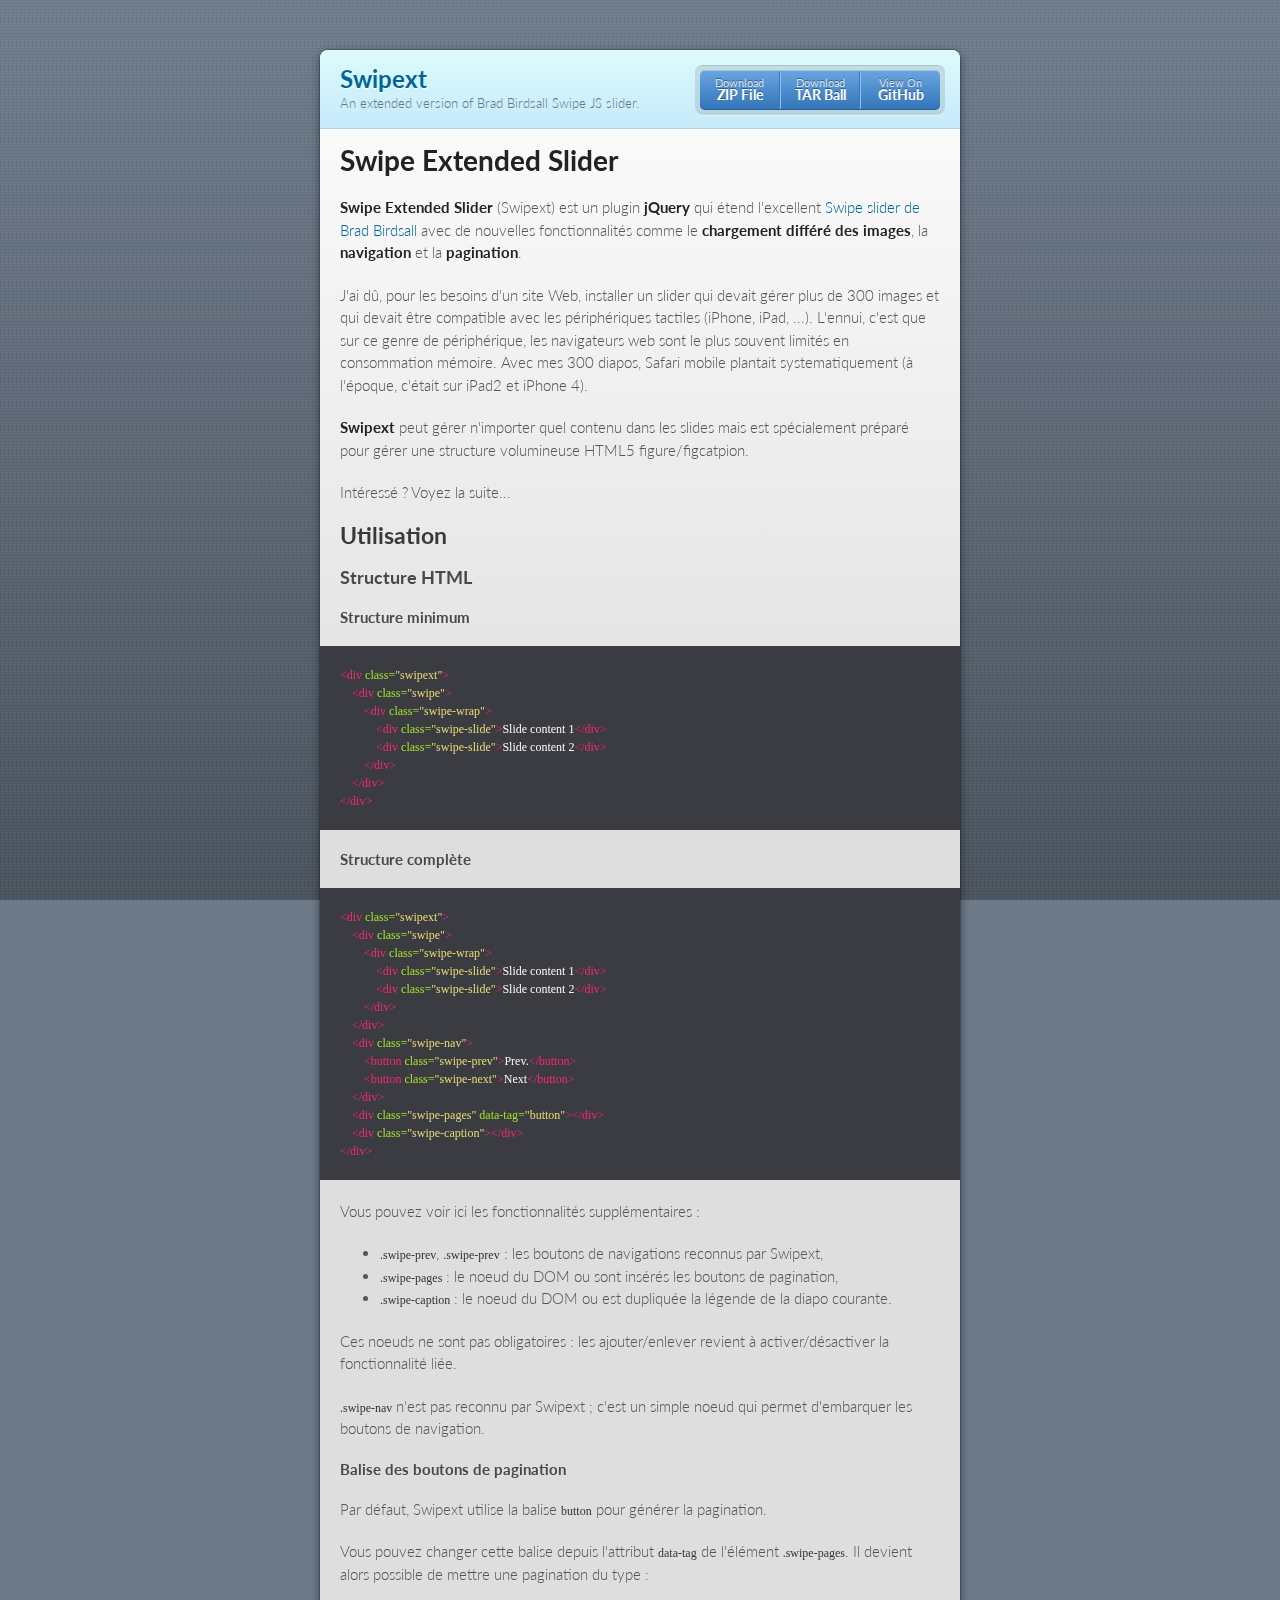
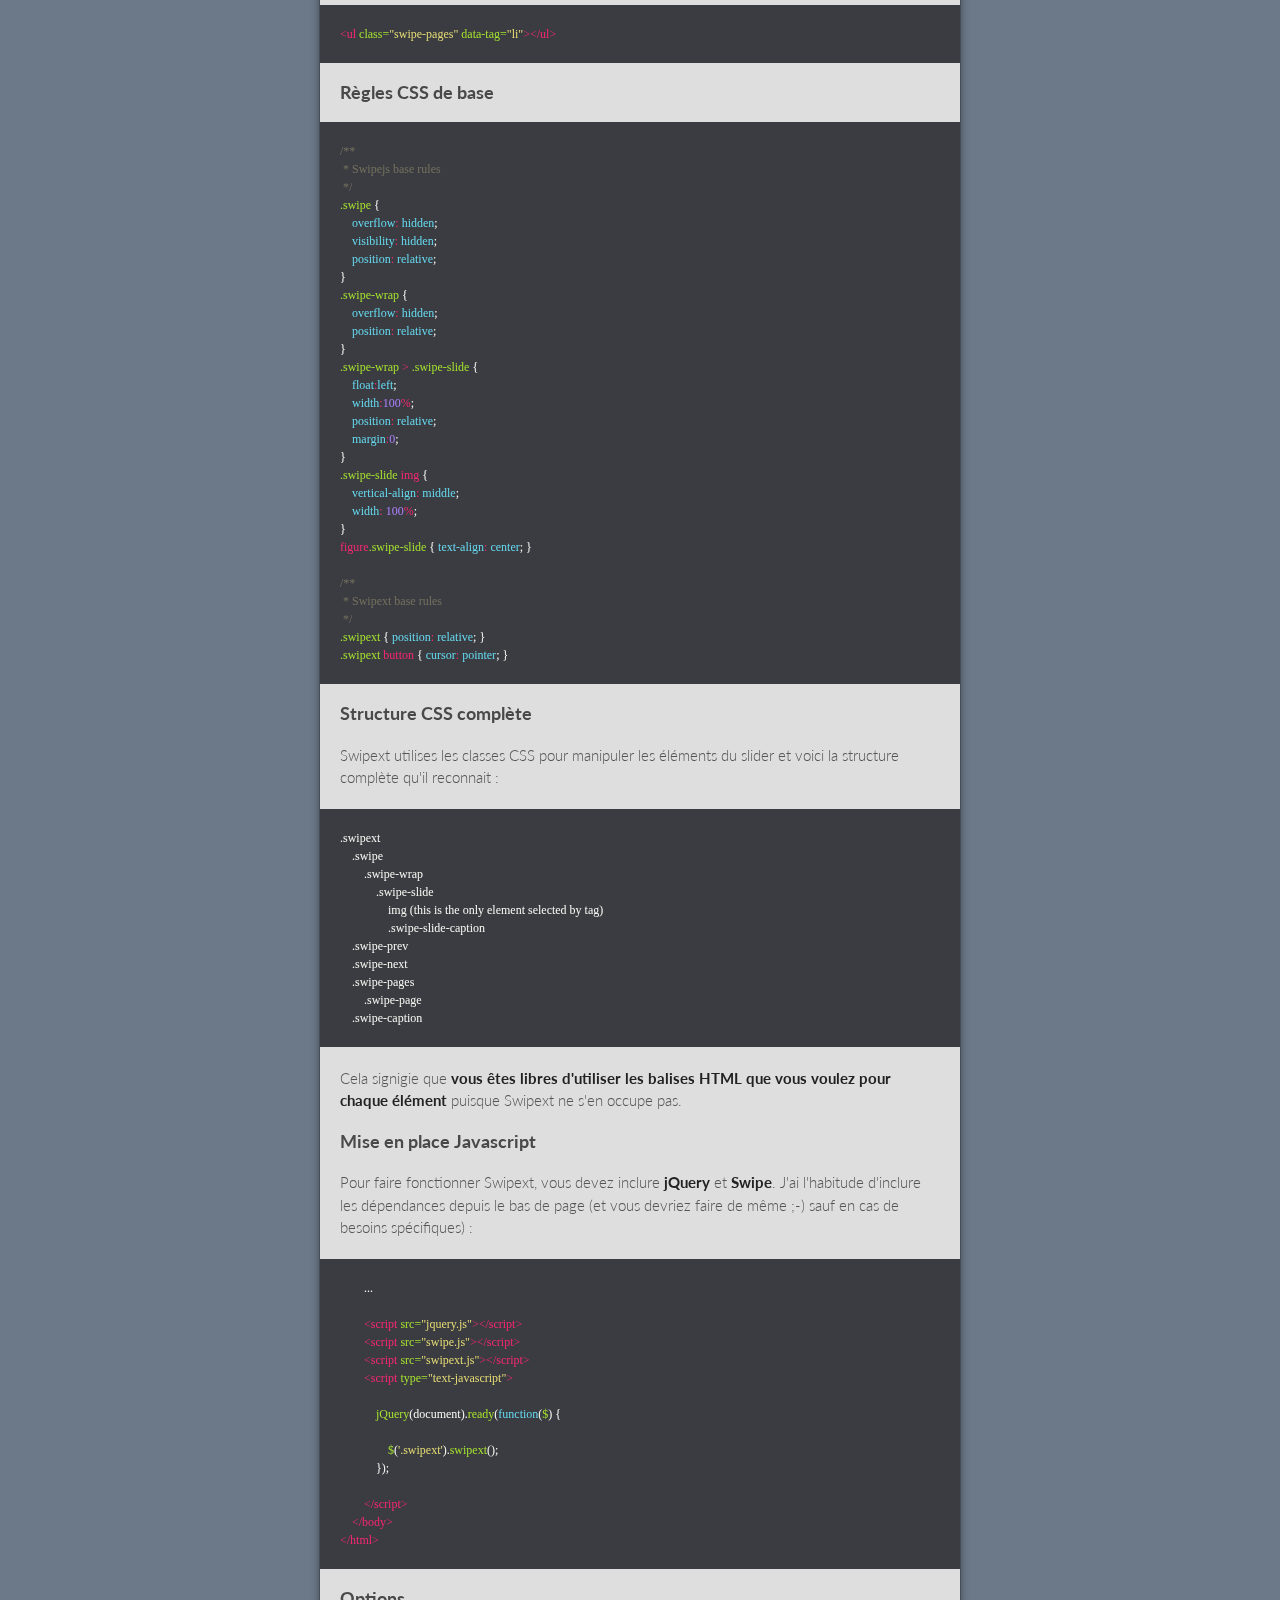
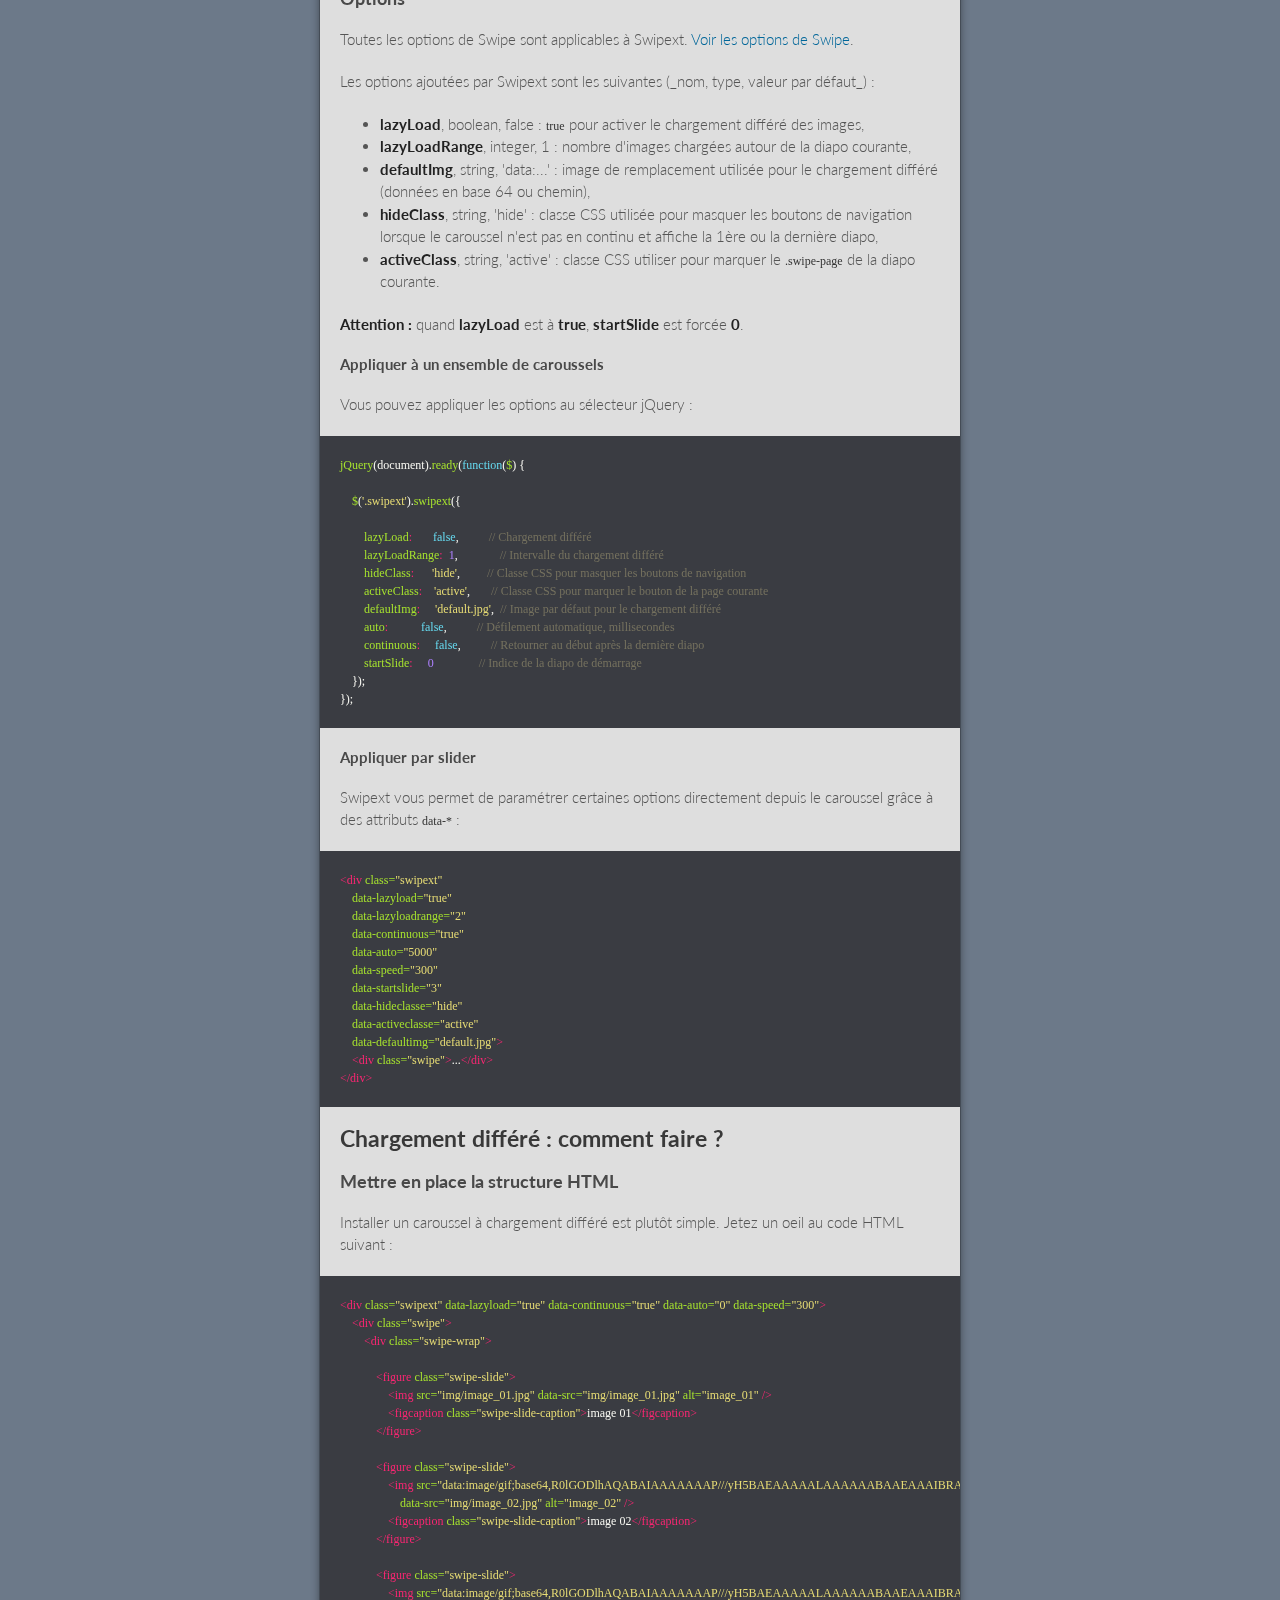
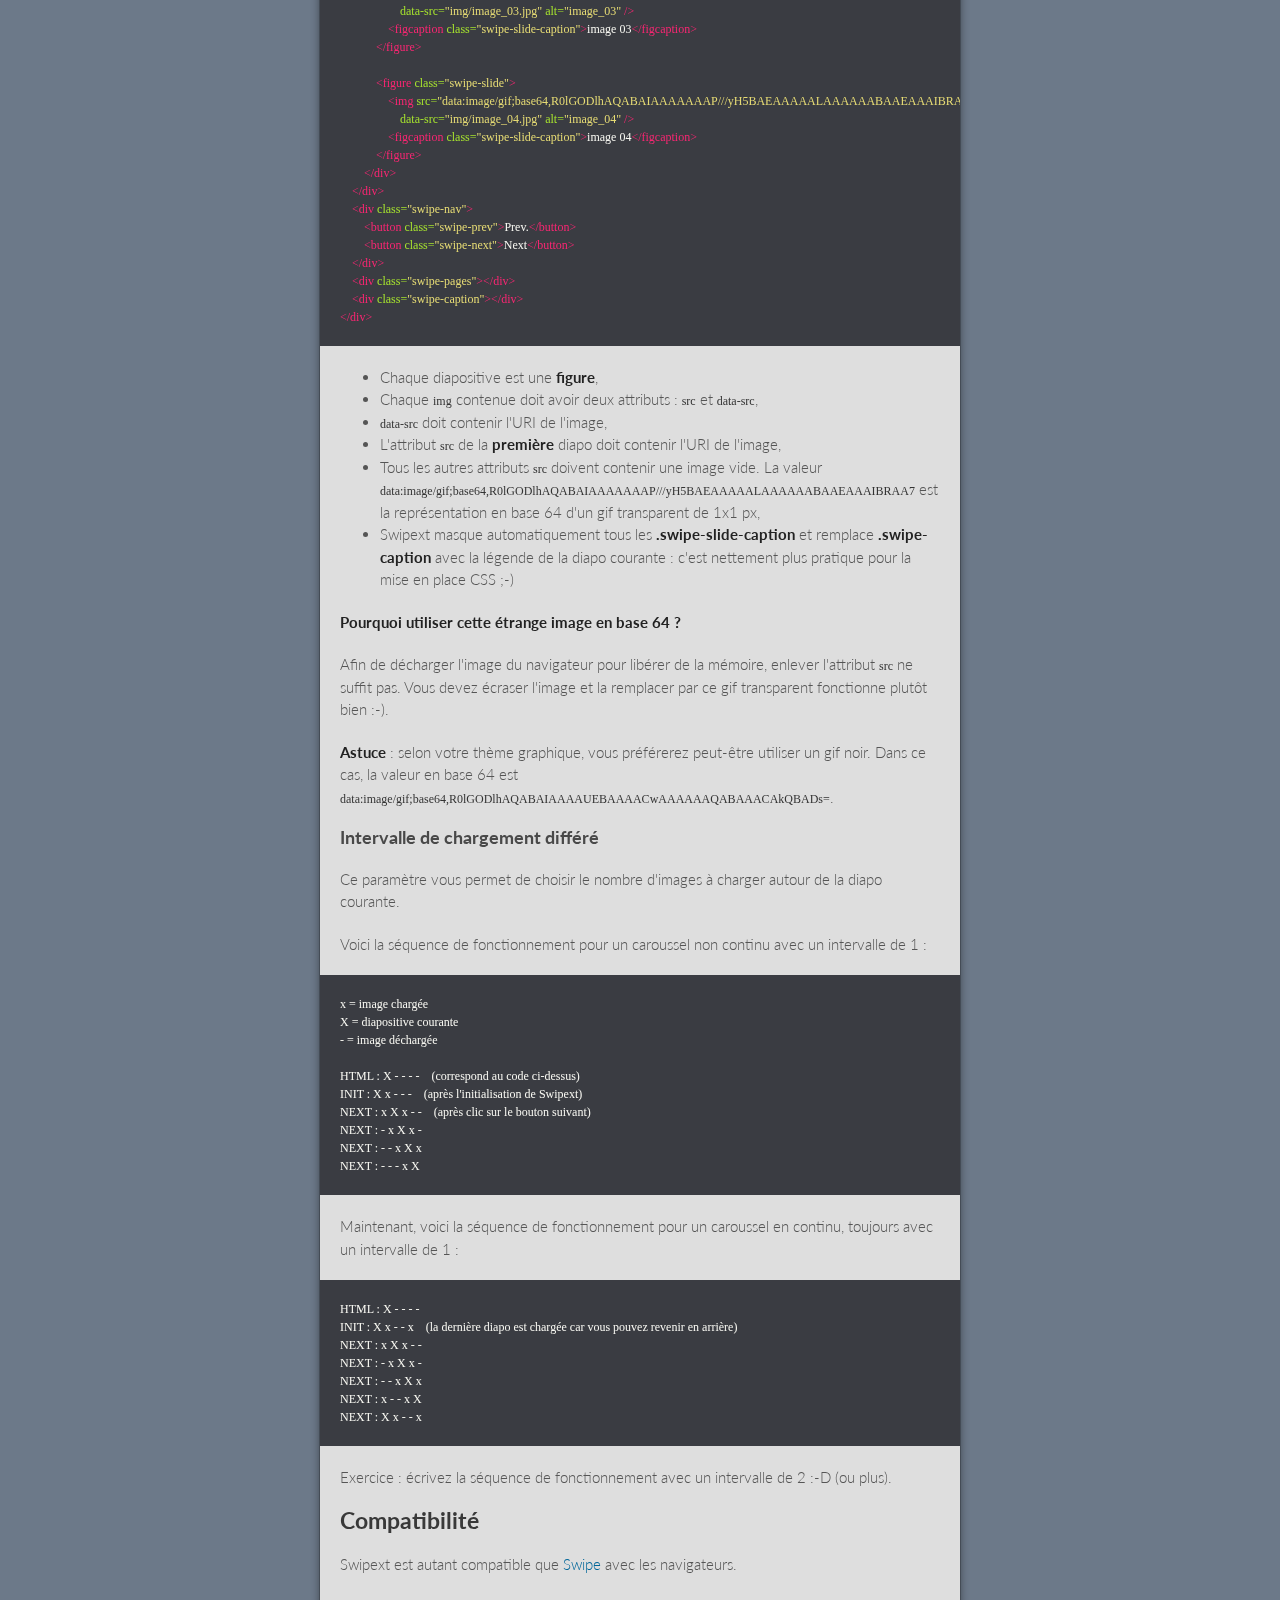
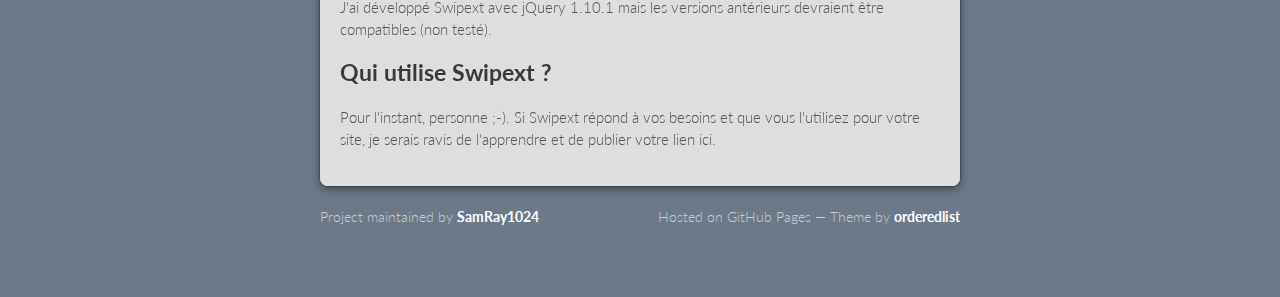
<file: index.html>
<!doctype html>
<html>
  <head>
    <meta charset="utf-8">
    <meta http-equiv="X-UA-Compatible" content="chrome=1">
    <title>Swipext by SamRay1024</title>

    <link rel="stylesheet" href="stylesheets/styles.css">
    <link rel="stylesheet" href="stylesheets/pygment_trac.css">
    <script src="javascripts/scale.fix.js"></script>
    <meta name="viewport" content="width=device-width, initial-scale=1, user-scalable=no">

    <!--[if lt IE 9]>
    <script src="//html5shiv.googlecode.com/svn/trunk/html5.js"></script>
    <![endif]-->
  </head>
  <body>
    <div class="wrapper">
      <header>
        <h1>Swipext</h1>
        <p>An extended version of Brad Birdsall Swipe JS slider.</p>
        <p class="view"><a href="https://github.com/SamRay1024/swipext">View the Project on GitHub <small>SamRay1024/swipext</small></a></p>
        <ul>
          <li><a href="https://github.com/SamRay1024/swipext/zipball/master">Download <strong>ZIP File</strong></a></li>
          <li><a href="https://github.com/SamRay1024/swipext/tarball/master">Download <strong>TAR Ball</strong></a></li>
          <li><a href="https://github.com/SamRay1024/swipext">View On <strong>GitHub</strong></a></li>
        </ul>
      </header>
      <section>
        <h1>
<a name="swipe-extended-slider" class="anchor" href="#swipe-extended-slider"><span class="octicon octicon-link"></span></a>Swipe Extended Slider</h1>

<p><strong>Swipe Extended Slider</strong> (Swipext) est un plugin <strong>jQuery</strong> qui étend l'excellent
<a href="http://swipejs.com">Swipe slider de Brad Birdsall</a> avec de nouvelles fonctionnalités comme le <strong>chargement différé
des images</strong>, la <strong>navigation</strong> et la <strong>pagination</strong>.</p>

<p>J'ai dû, pour les besoins d'un site Web, installer un slider qui devait gérer plus de 300 images et
qui devait être compatible avec les périphériques tactiles (iPhone, iPad, ...). L'ennui, c'est que
sur ce genre de périphérique, les navigateurs web sont le plus souvent limités en consommation
mémoire. Avec mes 300 diapos, Safari mobile plantait systematiquement (à l'époque, c'était sur iPad2
et iPhone 4).</p>

<p><strong>Swipext</strong> peut gérer n'importer quel contenu dans les slides mais est spécialement préparé pour
gérer une structure volumineuse HTML5 figure/figcatpion.</p>

<p>Intéressé ? Voyez la suite...</p>

<h2>
<a name="utilisation" class="anchor" href="#utilisation"><span class="octicon octicon-link"></span></a>Utilisation</h2>

<h3>
<a name="structure-html" class="anchor" href="#structure-html"><span class="octicon octicon-link"></span></a>Structure HTML</h3>

<h4>
<a name="structure-minimum" class="anchor" href="#structure-minimum"><span class="octicon octicon-link"></span></a>Structure minimum</h4>

<div class="highlight"><pre><span class="nt">&lt;div</span> <span class="na">class=</span><span class="s">"swipext"</span><span class="nt">&gt;</span>
    <span class="nt">&lt;div</span> <span class="na">class=</span><span class="s">"swipe"</span><span class="nt">&gt;</span>
        <span class="nt">&lt;div</span> <span class="na">class=</span><span class="s">"swipe-wrap"</span><span class="nt">&gt;</span>
            <span class="nt">&lt;div</span> <span class="na">class=</span><span class="s">"swipe-slide"</span><span class="nt">&gt;</span>Slide content 1<span class="nt">&lt;/div&gt;</span>
            <span class="nt">&lt;div</span> <span class="na">class=</span><span class="s">"swipe-slide"</span><span class="nt">&gt;</span>Slide content 2<span class="nt">&lt;/div&gt;</span>
        <span class="nt">&lt;/div&gt;</span>
    <span class="nt">&lt;/div&gt;</span>
<span class="nt">&lt;/div&gt;</span>
</pre></div>

<h4>
<a name="structure-compl%C3%A8te" class="anchor" href="#structure-compl%C3%A8te"><span class="octicon octicon-link"></span></a>Structure complète</h4>

<div class="highlight"><pre><span class="nt">&lt;div</span> <span class="na">class=</span><span class="s">"swipext"</span><span class="nt">&gt;</span>
    <span class="nt">&lt;div</span> <span class="na">class=</span><span class="s">"swipe"</span><span class="nt">&gt;</span>
        <span class="nt">&lt;div</span> <span class="na">class=</span><span class="s">"swipe-wrap"</span><span class="nt">&gt;</span>
            <span class="nt">&lt;div</span> <span class="na">class=</span><span class="s">"swipe-slide"</span><span class="nt">&gt;</span>Slide content 1<span class="nt">&lt;/div&gt;</span>
            <span class="nt">&lt;div</span> <span class="na">class=</span><span class="s">"swipe-slide"</span><span class="nt">&gt;</span>Slide content 2<span class="nt">&lt;/div&gt;</span>
        <span class="nt">&lt;/div&gt;</span>
    <span class="nt">&lt;/div&gt;</span>
    <span class="nt">&lt;div</span> <span class="na">class=</span><span class="s">"swipe-nav"</span><span class="nt">&gt;</span>
        <span class="nt">&lt;button</span> <span class="na">class=</span><span class="s">"swipe-prev"</span><span class="nt">&gt;</span>Prev.<span class="nt">&lt;/button&gt;</span>
        <span class="nt">&lt;button</span> <span class="na">class=</span><span class="s">"swipe-next"</span><span class="nt">&gt;</span>Next<span class="nt">&lt;/button&gt;</span>
    <span class="nt">&lt;/div&gt;</span>
    <span class="nt">&lt;div</span> <span class="na">class=</span><span class="s">"swipe-pages"</span> <span class="na">data-tag=</span><span class="s">"button"</span><span class="nt">&gt;&lt;/div&gt;</span>
    <span class="nt">&lt;div</span> <span class="na">class=</span><span class="s">"swipe-caption"</span><span class="nt">&gt;&lt;/div&gt;</span>
<span class="nt">&lt;/div&gt;</span>
</pre></div>

<p>Vous pouvez voir ici les fonctionnalités supplémentaires :</p>

<ul>
<li>
<code>.swipe-prev</code>, <code>.swipe-prev</code> : les boutons de navigations reconnus par Swipext,</li>
<li>
<code>.swipe-pages</code> : le noeud du DOM ou sont insérés les boutons de pagination,</li>
<li>
<code>.swipe-caption</code> : le noeud du DOM ou est dupliquée la légende de la diapo courante. </li>
</ul><p>Ces noeuds ne sont pas obligatoires : les ajouter/enlever revient à activer/désactiver la
fonctionnalité liée.</p>

<p><code>.swipe-nav</code> n'est pas reconnu par Swipext ; c'est un simple noeud qui permet d'embarquer les
boutons de navigation.</p>

<h4>
<a name="balise-des-boutons-de-pagination" class="anchor" href="#balise-des-boutons-de-pagination"><span class="octicon octicon-link"></span></a>Balise des boutons de pagination</h4>

<p>Par défaut, Swipext utilise la balise <code>button</code> pour générer la pagination.</p>

<p>Vous pouvez changer cette balise depuis l'attribut <code>data-tag</code> de l'élément <code>.swipe-pages</code>. Il
devient alors possible de mettre une pagination du type :</p>

<div class="highlight"><pre><span class="nt">&lt;ul</span> <span class="na">class=</span><span class="s">"swipe-pages"</span> <span class="na">data-tag=</span><span class="s">"li"</span><span class="nt">&gt;&lt;/ul&gt;</span>
</pre></div>

<h3>
<a name="r%C3%A8gles-css-de-base" class="anchor" href="#r%C3%A8gles-css-de-base"><span class="octicon octicon-link"></span></a>Règles CSS de base</h3>

<div class="highlight"><pre><span class="c">/**</span>
<span class="c"> * Swipejs base rules</span>
<span class="c"> */</span>
<span class="nc">.swipe</span> <span class="p">{</span>
    <span class="k">overflow</span><span class="o">:</span> <span class="k">hidden</span><span class="p">;</span>
    <span class="k">visibility</span><span class="o">:</span> <span class="k">hidden</span><span class="p">;</span>
    <span class="k">position</span><span class="o">:</span> <span class="k">relative</span><span class="p">;</span>
<span class="p">}</span>
<span class="nc">.swipe-wrap</span> <span class="p">{</span>
    <span class="k">overflow</span><span class="o">:</span> <span class="k">hidden</span><span class="p">;</span>
    <span class="k">position</span><span class="o">:</span> <span class="k">relative</span><span class="p">;</span>
<span class="p">}</span>
<span class="nc">.swipe-wrap</span> <span class="o">&gt;</span> <span class="nc">.swipe-slide</span> <span class="p">{</span>
    <span class="k">float</span><span class="o">:</span><span class="k">left</span><span class="p">;</span>
    <span class="k">width</span><span class="o">:</span><span class="m">100</span><span class="o">%</span><span class="p">;</span>
    <span class="k">position</span><span class="o">:</span> <span class="k">relative</span><span class="p">;</span>
    <span class="k">margin</span><span class="o">:</span><span class="m">0</span><span class="p">;</span>
<span class="p">}</span>
<span class="nc">.swipe-slide</span> <span class="nt">img</span> <span class="p">{</span>
    <span class="k">vertical-align</span><span class="o">:</span> <span class="k">middle</span><span class="p">;</span>
    <span class="k">width</span><span class="o">:</span> <span class="m">100</span><span class="o">%</span><span class="p">;</span>
<span class="p">}</span>
<span class="nt">figure</span><span class="nc">.swipe-slide</span> <span class="p">{</span> <span class="k">text-align</span><span class="o">:</span> <span class="k">center</span><span class="p">;</span> <span class="p">}</span>

<span class="c">/**</span>
<span class="c"> * Swipext base rules</span>
<span class="c"> */</span>
<span class="nc">.swipext</span> <span class="p">{</span> <span class="k">position</span><span class="o">:</span> <span class="k">relative</span><span class="p">;</span> <span class="p">}</span>
<span class="nc">.swipext</span> <span class="nt">button</span> <span class="p">{</span> <span class="k">cursor</span><span class="o">:</span> <span class="k">pointer</span><span class="p">;</span> <span class="p">}</span>
</pre></div>

<h3>
<a name="structure-css-compl%C3%A8te" class="anchor" href="#structure-css-compl%C3%A8te"><span class="octicon octicon-link"></span></a>Structure CSS complète</h3>

<p>Swipext utilises les classes CSS pour manipuler les éléments du slider et voici la structure
complète qu'il reconnait :</p>

<pre><code>.swipext
    .swipe
        .swipe-wrap
            .swipe-slide
                img (this is the only element selected by tag)
                .swipe-slide-caption
    .swipe-prev
    .swipe-next
    .swipe-pages
        .swipe-page
    .swipe-caption
</code></pre>

<p>Cela signigie que <strong>vous êtes libres d'utiliser les balises HTML que vous voulez pour chaque
élément</strong> puisque Swipext ne s'en occupe pas.</p>

<h3>
<a name="mise-en-place-javascript" class="anchor" href="#mise-en-place-javascript"><span class="octicon octicon-link"></span></a>Mise en place Javascript</h3>

<p>Pour faire fonctionner Swipext, vous devez inclure <strong>jQuery</strong> et <strong>Swipe</strong>. J'ai l'habitude
d'inclure les dépendances depuis le bas de page (et vous devriez faire de même ;-) sauf en cas de
besoins spécifiques) :</p>

<div class="highlight"><pre>        ...

        <span class="nt">&lt;script </span><span class="na">src=</span><span class="s">"jquery.js"</span><span class="nt">&gt;&lt;/script&gt;</span>
        <span class="nt">&lt;script </span><span class="na">src=</span><span class="s">"swipe.js"</span><span class="nt">&gt;&lt;/script&gt;</span>
        <span class="nt">&lt;script </span><span class="na">src=</span><span class="s">"swipext.js"</span><span class="nt">&gt;&lt;/script&gt;</span>
        <span class="nt">&lt;script </span><span class="na">type=</span><span class="s">"text-javascript"</span><span class="nt">&gt;</span>

            <span class="nx">jQuery</span><span class="p">(</span><span class="nb">document</span><span class="p">).</span><span class="nx">ready</span><span class="p">(</span><span class="kd">function</span><span class="p">(</span><span class="nx">$</span><span class="p">)</span> <span class="p">{</span>

                <span class="nx">$</span><span class="p">(</span><span class="s1">'.swipext'</span><span class="p">).</span><span class="nx">swipext</span><span class="p">();</span>
            <span class="p">});</span>

        <span class="nt">&lt;/script&gt;</span>
    <span class="nt">&lt;/body&gt;</span>
<span class="nt">&lt;/html&gt;</span>
</pre></div>

<h3>
<a name="options" class="anchor" href="#options"><span class="octicon octicon-link"></span></a>Options</h3>

<p>Toutes les options de Swipe sont applicables à Swipext. <a href="https://github.com/bradbirdsall/Swipe#config-options">Voir les options de Swipe</a>.</p>

<p>Les options ajoutées par Swipext sont les suivantes (_nom, type, valeur par défaut_) :</p>

<ul>
<li>
<strong>lazyLoad</strong>, boolean, false : <code>true</code> pour activer le chargement différé des images,</li>
<li>
<strong>lazyLoadRange</strong>, integer, 1 : nombre d'images chargées autour de la diapo courante,</li>
<li>
<strong>defaultImg</strong>, string, 'data:...' : image de remplacement utilisée pour le chargement différé
(données en base 64 ou chemin),</li>
<li>
<strong>hideClass</strong>, string, 'hide' : classe CSS utilisée pour masquer les boutons de navigation
lorsque le caroussel n'est pas en continu et affiche la 1ère ou la dernière diapo,</li>
<li>
<strong>activeClass</strong>, string, 'active' : classe CSS utiliser pour marquer le <code>.swipe-page</code> de la diapo
courante.</li>
</ul><p><strong>Attention :</strong> quand <strong>lazyLoad</strong> est à <strong>true</strong>, <strong>startSlide</strong> est forcée <strong>0</strong>.</p>

<h4>
<a name="appliquer-%C3%A0-un-ensemble-de-caroussels" class="anchor" href="#appliquer-%C3%A0-un-ensemble-de-caroussels"><span class="octicon octicon-link"></span></a>Appliquer à un ensemble de caroussels</h4>

<p>Vous pouvez appliquer les options au sélecteur jQuery :</p>

<div class="highlight"><pre><span class="nx">jQuery</span><span class="p">(</span><span class="nb">document</span><span class="p">).</span><span class="nx">ready</span><span class="p">(</span><span class="kd">function</span><span class="p">(</span><span class="nx">$</span><span class="p">)</span> <span class="p">{</span>

    <span class="nx">$</span><span class="p">(</span><span class="s1">'.swipext'</span><span class="p">).</span><span class="nx">swipext</span><span class="p">({</span>

        <span class="nx">lazyLoad</span><span class="o">:</span>       <span class="kc">false</span><span class="p">,</span>          <span class="c1">// Chargement différé</span>
        <span class="nx">lazyLoadRange</span><span class="o">:</span>  <span class="mi">1</span><span class="p">,</span>              <span class="c1">// Intervalle du chargement différé</span>
        <span class="nx">hideClass</span><span class="o">:</span>      <span class="s1">'hide'</span><span class="p">,</span>         <span class="c1">// Classe CSS pour masquer les boutons de navigation</span>
        <span class="nx">activeClass</span><span class="o">:</span>    <span class="s1">'active'</span><span class="p">,</span>       <span class="c1">// Classe CSS pour marquer le bouton de la page courante</span>
        <span class="nx">defaultImg</span><span class="o">:</span>     <span class="s1">'default.jpg'</span><span class="p">,</span>  <span class="c1">// Image par défaut pour le chargement différé</span>
        <span class="nx">auto</span><span class="o">:</span>           <span class="kc">false</span><span class="p">,</span>          <span class="c1">// Défilement automatique, millisecondes</span>
        <span class="nx">continuous</span><span class="o">:</span>     <span class="kc">false</span><span class="p">,</span>          <span class="c1">// Retourner au début après la dernière diapo</span>
        <span class="nx">startSlide</span><span class="o">:</span>     <span class="mi">0</span>               <span class="c1">// Indice de la diapo de démarrage</span>
    <span class="p">});</span>
<span class="p">});</span>
</pre></div>

<h4>
<a name="appliquer-par-slider" class="anchor" href="#appliquer-par-slider"><span class="octicon octicon-link"></span></a>Appliquer par slider</h4>

<p>Swipext vous permet de paramétrer certaines options directement depuis le caroussel grâce à des
attributs <code>data-*</code> :</p>

<div class="highlight"><pre><span class="nt">&lt;div</span> <span class="na">class=</span><span class="s">"swipext"</span>
    <span class="na">data-lazyload=</span><span class="s">"true"</span>
    <span class="na">data-lazyloadrange=</span><span class="s">"2"</span>
    <span class="na">data-continuous=</span><span class="s">"true"</span>
    <span class="na">data-auto=</span><span class="s">"5000"</span>
    <span class="na">data-speed=</span><span class="s">"300"</span>
    <span class="na">data-startslide=</span><span class="s">"3"</span>
    <span class="na">data-hideclasse=</span><span class="s">"hide"</span>
    <span class="na">data-activeclasse=</span><span class="s">"active"</span>
    <span class="na">data-defaultimg=</span><span class="s">"default.jpg"</span><span class="nt">&gt;</span>
    <span class="nt">&lt;div</span> <span class="na">class=</span><span class="s">"swipe"</span><span class="nt">&gt;</span>...<span class="nt">&lt;/div&gt;</span>
<span class="nt">&lt;/div&gt;</span>
</pre></div>

<h2>
<a name="chargement-diff%C3%A9r%C3%A9--comment-faire-" class="anchor" href="#chargement-diff%C3%A9r%C3%A9--comment-faire-"><span class="octicon octicon-link"></span></a>Chargement différé : comment faire ?</h2>

<h3>
<a name="mettre-en-place-la-structure-html" class="anchor" href="#mettre-en-place-la-structure-html"><span class="octicon octicon-link"></span></a>Mettre en place la structure HTML</h3>

<p>Installer un caroussel à chargement différé est plutôt simple. Jetez un oeil au code HTML suivant :</p>

<div class="highlight"><pre><span class="nt">&lt;div</span> <span class="na">class=</span><span class="s">"swipext"</span> <span class="na">data-lazyload=</span><span class="s">"true"</span> <span class="na">data-continuous=</span><span class="s">"true"</span> <span class="na">data-auto=</span><span class="s">"0"</span> <span class="na">data-speed=</span><span class="s">"300"</span><span class="nt">&gt;</span>
    <span class="nt">&lt;div</span> <span class="na">class=</span><span class="s">"swipe"</span><span class="nt">&gt;</span>
        <span class="nt">&lt;div</span> <span class="na">class=</span><span class="s">"swipe-wrap"</span><span class="nt">&gt;</span>

            <span class="nt">&lt;figure</span> <span class="na">class=</span><span class="s">"swipe-slide"</span><span class="nt">&gt;</span>
                <span class="nt">&lt;img</span> <span class="na">src=</span><span class="s">"img/image_01.jpg"</span> <span class="na">data-src=</span><span class="s">"img/image_01.jpg"</span> <span class="na">alt=</span><span class="s">"image_01"</span> <span class="nt">/&gt;</span>
                <span class="nt">&lt;figcaption</span> <span class="na">class=</span><span class="s">"swipe-slide-caption"</span><span class="nt">&gt;</span>image 01<span class="nt">&lt;/figcaption&gt;</span>
            <span class="nt">&lt;/figure&gt;</span>

            <span class="nt">&lt;figure</span> <span class="na">class=</span><span class="s">"swipe-slide"</span><span class="nt">&gt;</span>
                <span class="nt">&lt;img</span> <span class="na">src=</span><span class="s">"[data-uri]"</span>
                    <span class="na">data-src=</span><span class="s">"img/image_02.jpg"</span> <span class="na">alt=</span><span class="s">"image_02"</span> <span class="nt">/&gt;</span>
                <span class="nt">&lt;figcaption</span> <span class="na">class=</span><span class="s">"swipe-slide-caption"</span><span class="nt">&gt;</span>image 02<span class="nt">&lt;/figcaption&gt;</span>
            <span class="nt">&lt;/figure&gt;</span>

            <span class="nt">&lt;figure</span> <span class="na">class=</span><span class="s">"swipe-slide"</span><span class="nt">&gt;</span>
                <span class="nt">&lt;img</span> <span class="na">src=</span><span class="s">"[data-uri]"</span>
                    <span class="na">data-src=</span><span class="s">"img/image_03.jpg"</span> <span class="na">alt=</span><span class="s">"image_03"</span> <span class="nt">/&gt;</span>
                <span class="nt">&lt;figcaption</span> <span class="na">class=</span><span class="s">"swipe-slide-caption"</span><span class="nt">&gt;</span>image 03<span class="nt">&lt;/figcaption&gt;</span>
            <span class="nt">&lt;/figure&gt;</span>

            <span class="nt">&lt;figure</span> <span class="na">class=</span><span class="s">"swipe-slide"</span><span class="nt">&gt;</span>
                <span class="nt">&lt;img</span> <span class="na">src=</span><span class="s">"[data-uri]"</span>
                    <span class="na">data-src=</span><span class="s">"img/image_04.jpg"</span> <span class="na">alt=</span><span class="s">"image_04"</span> <span class="nt">/&gt;</span>
                <span class="nt">&lt;figcaption</span> <span class="na">class=</span><span class="s">"swipe-slide-caption"</span><span class="nt">&gt;</span>image 04<span class="nt">&lt;/figcaption&gt;</span>
            <span class="nt">&lt;/figure&gt;</span>
        <span class="nt">&lt;/div&gt;</span>
    <span class="nt">&lt;/div&gt;</span>
    <span class="nt">&lt;div</span> <span class="na">class=</span><span class="s">"swipe-nav"</span><span class="nt">&gt;</span>
        <span class="nt">&lt;button</span> <span class="na">class=</span><span class="s">"swipe-prev"</span><span class="nt">&gt;</span>Prev.<span class="nt">&lt;/button&gt;</span>
        <span class="nt">&lt;button</span> <span class="na">class=</span><span class="s">"swipe-next"</span><span class="nt">&gt;</span>Next<span class="nt">&lt;/button&gt;</span>
    <span class="nt">&lt;/div&gt;</span>
    <span class="nt">&lt;div</span> <span class="na">class=</span><span class="s">"swipe-pages"</span><span class="nt">&gt;&lt;/div&gt;</span>
    <span class="nt">&lt;div</span> <span class="na">class=</span><span class="s">"swipe-caption"</span><span class="nt">&gt;&lt;/div&gt;</span>
<span class="nt">&lt;/div&gt;</span>
</pre></div>

<ul>
<li>Chaque diapositive est une <strong>figure</strong>,</li>
<li>Chaque <code>img</code> contenue doit avoir deux attributs : <code>src</code> et <code>data-src</code>,</li>
<li>
<code>data-src</code> doit contenir l'URI de l'image,</li>
<li>L'attribut <code>src</code> de la <strong>première</strong> diapo doit contenir l'URI de l'image,</li>
<li>Tous les autres attributs <code>src</code> doivent contenir une image vide. La valeur
<code>[data-uri]</code> est la
représentation en base 64 d'un gif transparent de 1x1 px,</li>
<li>Swipext masque automatiquement tous les <strong>.swipe-slide-caption</strong> et remplace <strong>.swipe-caption</strong>
avec la légende de la diapo courante : c'est nettement plus pratique pour la mise en place CSS ;-)</li>
</ul><p><strong>Pourquoi utiliser cette étrange image en base 64 ?</strong></p>

<p>Afin de décharger l'image du navigateur pour libérer de la mémoire, enlever l'attribut <code>src</code> ne
suffit pas. Vous devez écraser l'image et la remplacer par ce gif transparent fonctionne plutôt
bien :-).</p>

<p><strong>Astuce</strong> : selon votre thème graphique, vous préférerez peut-être utiliser un gif noir. Dans ce
cas, la valeur en base 64 est
<code>[data-uri]</code>.</p>

<h3>
<a name="intervalle-de-chargement-diff%C3%A9r%C3%A9" class="anchor" href="#intervalle-de-chargement-diff%C3%A9r%C3%A9"><span class="octicon octicon-link"></span></a>Intervalle de chargement différé</h3>

<p>Ce paramètre vous permet de choisir le nombre d'images à charger autour de la diapo courante.</p>

<p>Voici la séquence de fonctionnement pour un caroussel non continu avec un intervalle de 1 :</p>

<pre><code>x = image chargée
X = diapositive courante
- = image déchargée

HTML : X - - - -    (correspond au code ci-dessus)
INIT : X x - - -    (après l'initialisation de Swipext)
NEXT : x X x - -    (après clic sur le bouton suivant)
NEXT : - x X x -
NEXT : - - x X x
NEXT : - - - x X
</code></pre>

<p>Maintenant, voici la séquence de fonctionnement pour un caroussel en continu, toujours avec un
intervalle de 1 :</p>

<pre><code>HTML : X - - - -
INIT : X x - - x    (la dernière diapo est chargée car vous pouvez revenir en arrière)
NEXT : x X x - -    
NEXT : - x X x -
NEXT : - - x X x
NEXT : x - - x X
NEXT : X x - - x
</code></pre>

<p>Exercice : écrivez la séquence de fonctionnement avec un intervalle de 2 :-D (ou plus).</p>

<h2>
<a name="compatibilit%C3%A9" class="anchor" href="#compatibilit%C3%A9"><span class="octicon octicon-link"></span></a>Compatibilité</h2>

<p>Swipext est autant compatible que <a href="http://swipejs.com">Swipe</a> avec les navigateurs.</p>

<p>J'ai développé Swipext avec jQuery 1.10.1 mais les versions antérieurs devraient être compatibles
(non testé).</p>

<h2>
<a name="qui-utilise-swipext-" class="anchor" href="#qui-utilise-swipext-"><span class="octicon octicon-link"></span></a>Qui utilise Swipext ?</h2>

<p>Pour l'instant, personne ;-). Si Swipext répond à vos besoins et que vous l'utilisez pour votre
site, je serais ravis de l'apprendre et de publier votre lien ici.</p>
      </section>
    </div>
    <footer>
      <p>Project maintained by <a href="https://github.com/SamRay1024">SamRay1024</a></p>
      <p>Hosted on GitHub Pages &mdash; Theme by <a href="https://github.com/orderedlist">orderedlist</a></p>
    </footer>
    <!--[if !IE]><script>fixScale(document);</script><![endif]-->
    
  </body>
</html>
</file>
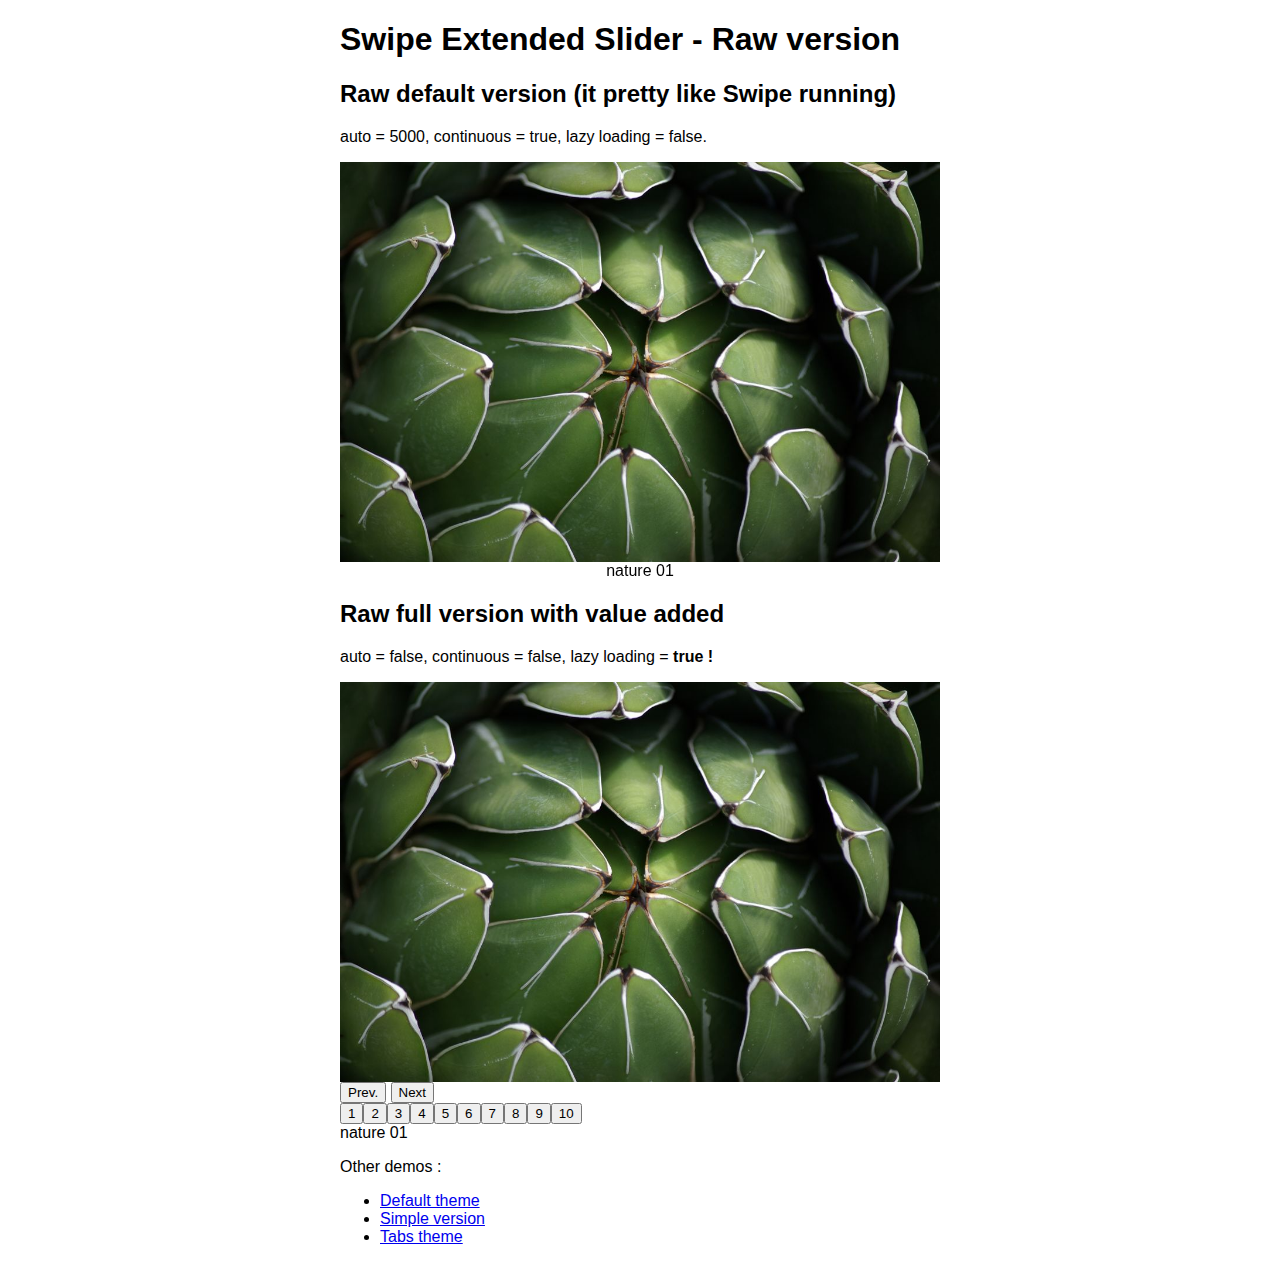
<file: demo_raw.html>
<!DOCTYPE HTML> 
<html lang="fr">
	<head>
		<title>Swipe Extended</title>

		<meta charset="utf-8">
		<meta name="viewport" content="width=device-width, initial-scale=1.0, maximum-scale=1.0">

		<style type="text/css">
			body { max-width: 600px; margin: 0 auto; }
			* { font-family: sans-serif; }
		</style>

		<link href="base.css" rel="stylesheet">
	</head>
	<body>

		<h1>Swipe Extended Slider - Raw version</h1>

		<h2>Raw default version (it pretty like Swipe running)</h2>

		<p>auto = 5000, continuous = true, lazy loading = false.</p>

		<div class="swipext" data-auto="5000" data-continuous="true">
			<div class="swipe">
				<div class="swipe-wrap">
					<figure class="swipe-slide">
						<img src="img/nature_01.jpg" alt="nature_01" />
						<figcaption class="swipe-slide-caption">nature 01</figcaption>
					</figure>
					
					<figure class="swipe-slide">
						<img src="img/nature_02.jpg" alt="nature_02" />
						<figcaption class="swipe-slide-caption">nature 02</figcaption>
					</figure>

					<figure class="swipe-slide">
						<img src="img/nature_03.jpg" alt="nature_03" />
						<figcaption class="swipe-slide-caption">nature 03</figcaption>
					</figure>
					
					<figure class="swipe-slide">
						<img src="img/nature_04.jpg" alt="nature_04" />
						<figcaption class="swipe-slide-caption">nature 04</figcaption>
					</figure>

					<figure class="swipe-slide">
						<img src="img/nature_05.jpg" alt="nature_05" />
						<figcaption class="swipe-slide-caption">nature 05</figcaption>
					</figure>
					
					<figure class="swipe-slide">
						<img src="img/nature_06.jpg" alt="nature_06" />
						<figcaption class="swipe-slide-caption">nature 06</figcaption>
					</figure>

					<figure class="swipe-slide">
						<img src="img/nature_07.jpg" alt="nature_07" />
						<figcaption class="swipe-slide-caption">nature 07</figcaption>
					</figure>

					<figure class="swipe-slide">
						<img src="img/nature_08.jpg" alt="nature_08" />
						<figcaption class="swipe-slide-caption">nature 08</figcaption>
					</figure>

					<figure class="swipe-slide">
						<img src="img/nature_09.jpg" alt="nature_09" />
						<figcaption class="swipe-slide-caption">nature 09</figcaption>
					</figure>

					<figure class="swipe-slide">
						<img src="img/nature_10.jpg" alt="nature_10" />
						<figcaption class="swipe-slide-caption">nature 10</figcaption>
					</figure>
				</div>
			</div>
		</div>

		<h2>Raw full version with value added</h2>

		<p>auto = false, continuous = false, lazy loading = <strong>true !</strong></p>

		<div class="swipext" data-auto="0" data-continuous="false" data-lazyload="true">
			<div class="swipe">
				<div class="swipe-wrap">
					<figure class="swipe-slide">
						<img src="img/nature_01.jpg" data-src="img/nature_01.jpg" alt="nature_01" />
						<figcaption class="swipe-slide-caption">nature 01</figcaption>
					</figure>
					
					<figure class="swipe-slide">
						<img src="[data-uri]" data-src="img/nature_02.jpg" alt="nature_02" />
						<figcaption class="swipe-slide-caption">nature 02</figcaption>
					</figure>

					<figure class="swipe-slide">
						<img src="[data-uri]" data-src="img/nature_03.jpg" alt="nature_03" />
						<figcaption class="swipe-slide-caption">nature 03</figcaption>
					</figure>
					
					<figure class="swipe-slide">
						<img src="[data-uri]" data-src="img/nature_04.jpg" alt="nature_04" />
						<figcaption class="swipe-slide-caption">nature 04</figcaption>
					</figure>

					<figure class="swipe-slide">
						<img src="[data-uri]" data-src="img/nature_05.jpg" alt="nature_05" />
						<figcaption class="swipe-slide-caption">nature 05</figcaption>
					</figure>
					
					<figure class="swipe-slide">
						<img src="[data-uri]" data-src="img/nature_06.jpg" alt="nature_06" />
						<figcaption class="swipe-slide-caption">nature 06</figcaption>
					</figure>

					<figure class="swipe-slide">
						<img src="[data-uri]" data-src="img/nature_07.jpg" alt="nature_07" />
						<figcaption class="swipe-slide-caption">nature 07</figcaption>
					</figure>

					<figure class="swipe-slide">
						<img src="[data-uri]" data-src="img/nature_08.jpg" alt="nature_08" />
						<figcaption class="swipe-slide-caption">nature 08</figcaption>
					</figure>

					<figure class="swipe-slide">
						<img src="[data-uri]" data-src="img/nature_09.jpg" alt="nature_09" />
						<figcaption class="swipe-slide-caption">nature 09</figcaption>
					</figure>

					<figure class="swipe-slide">
						<img src="[data-uri]" data-src="img/nature_10.jpg" alt="nature_10" />
						<figcaption class="swipe-slide-caption">nature 10</figcaption>
					</figure>
				</div>
			</div>
			<nav>
				<button class="swipe-prev">Prev.</button>
				<button class="swipe-next">Next</button>
			</nav>
			<div class="swipe-pages"></div>
			<div class="swipe-caption"></div>
		</div>

		<p>Other demos :</p>
		<ul>
			<li><a href="demo_theme_default.html">Default theme</a></li>
			<li><a href="demo_theme_simple.html">Simple version</a></li>
			<li><a href="demo_theme_tabs.html">Tabs theme</a></li>
		</ul>

		<script src="jquery.js"></script>
		<script src="swipe.js"></script>
		<script src="swipext.js"></script>
		<script>
			jQuery(document).ready(function($) {

			 	$('.swipext').swipext();
			});
		</script>
	</body>
</html>
</file>
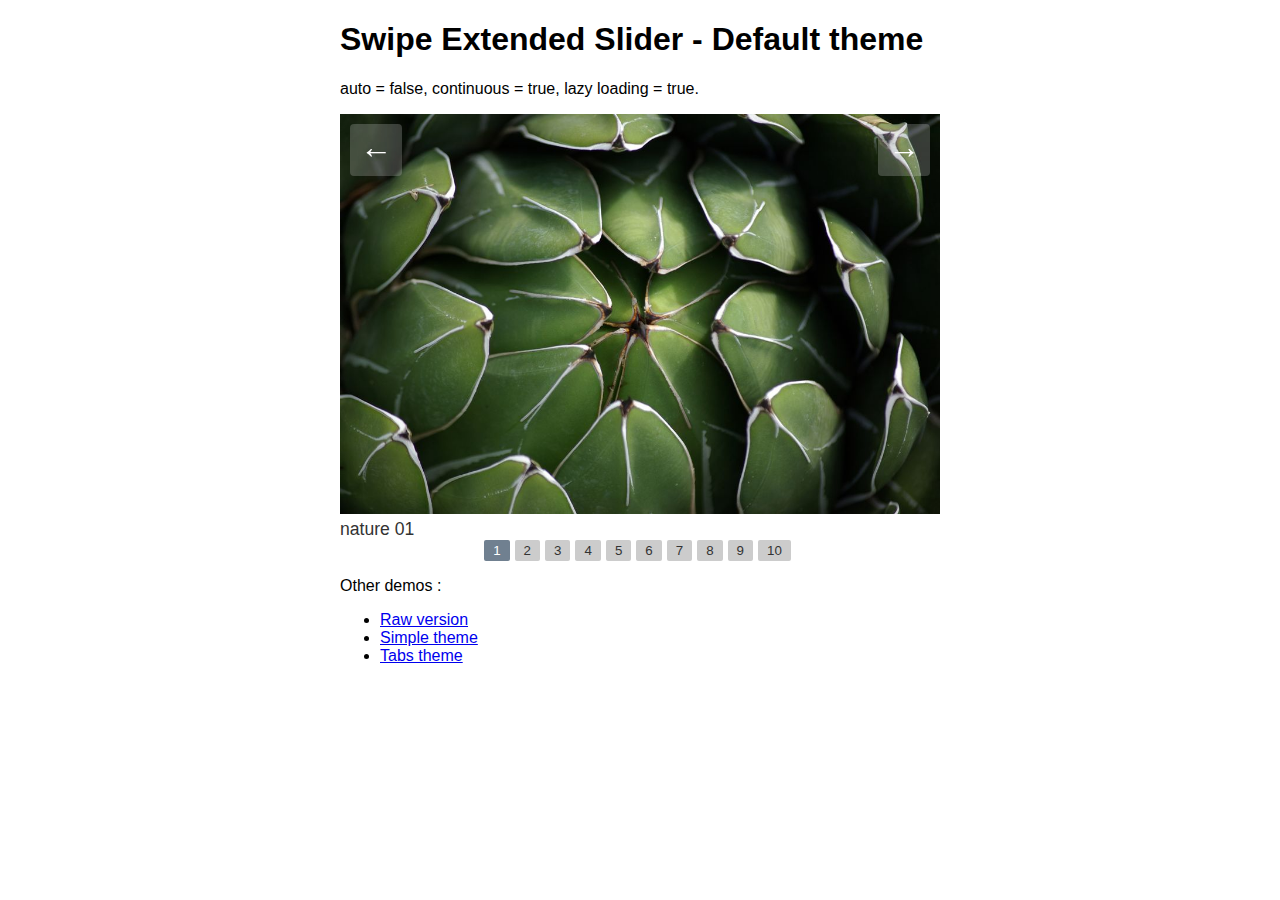
<file: demo_theme_default.html>
<!DOCTYPE HTML> 
<html lang="fr">
	<head>
		<title>Swipe Extended</title>

		<meta charset="utf-8">
		<meta name="viewport" content="width=device-width, initial-scale=1.0, maximum-scale=1.0">

		<style type="text/css">
			body { max-width: 600px; margin: 0 auto; }
			* { font-family: sans-serif; }
		</style>

		<link href="base.css" rel="stylesheet">
		<link href="se-default.css" rel="stylesheet">
	</head>
	<body>

		<h1>Swipe Extended Slider - Default theme</h1>

		<p>auto = false, continuous = true, lazy loading = true.</p>

		<div class="swipext se-default" data-lazyload="true" data-continuous="true">
			<div class="swipe">
				<div class="swipe-wrap">
					<figure class="swipe-slide">
						<img src="img/nature_01.jpg" data-src="img/nature_01.jpg" alt="nature_01" />
						<figcaption class="swipe-slide-caption">nature 01</figcaption>
					</figure>
					
					<figure class="swipe-slide">
						<img src="[data-uri]"
							 data-src="img/nature_02.jpg" alt="nature_02" />
						<figcaption class="swipe-slide-caption">nature 02</figcaption>
					</figure>

					<figure class="swipe-slide">
						<img src="[data-uri]"
							 data-src="img/nature_03.jpg" alt="nature_03" />
						<figcaption class="swipe-slide-caption">nature 03</figcaption>
					</figure>
					
					<figure class="swipe-slide">
						<img src="[data-uri]"
							 data-src="img/nature_04.jpg" alt="nature_04" />
						<figcaption class="swipe-slide-caption">nature 04</figcaption>
					</figure>

					<figure class="swipe-slide">
						<img src="[data-uri]"
							 data-src="img/nature_05.jpg" alt="nature_05" />
						<figcaption class="swipe-slide-caption">nature 05</figcaption>
					</figure>
					
					<figure class="swipe-slide">
						<img src="[data-uri]"
							 data-src="img/nature_06.jpg" alt="nature_06" />
						<figcaption class="swipe-slide-caption">nature 06</figcaption>
					</figure>

					<figure class="swipe-slide">
						<img src="[data-uri]"
							 data-src="img/nature_07.jpg" alt="nature_07" />
						<figcaption class="swipe-slide-caption">nature 07</figcaption>
					</figure>

					<figure class="swipe-slide">
						<img src="[data-uri]"
							 data-src="img/nature_08.jpg" alt="nature_08" />
						<figcaption class="swipe-slide-caption">nature 08</figcaption>
					</figure>

					<figure class="swipe-slide">
						<img src="[data-uri]"
							 data-src="img/nature_09.jpg" alt="nature_09" />
						<figcaption class="swipe-slide-caption">nature 09</figcaption>
					</figure>

					<figure class="swipe-slide">
						<img src="[data-uri]"
							 data-src="img/nature_10.jpg" alt="nature_10" />
						<figcaption class="swipe-slide-caption">nature 10</figcaption>
					</figure>
				</div>
			</div>
			<div class="swipe-caption"></div>
			<div class="swipe-nav">
				<button class="swipe-prev">←</button>
				<button class="swipe-next">→</button>
				<div class="swipe-pages"></div>
			</div>
		</div>

		<p>Other demos :</p>
		<ul>
			<li><a href="demo_raw.html">Raw version</a></li>
			<li><a href="demo_theme_simple.html">Simple theme</a></li>
			<li><a href="demo_theme_tabs.html">Tabs theme</a></li>
		</ul>

		<script src="jquery.js"></script>
		<script src="swipe.js"></script>
		<script src="swipext.js"></script>
		<script>
			jQuery(document).ready(function($) {

			 	$('.swipext').swipext();
			});
		</script>
	</body>
</html>
</file>
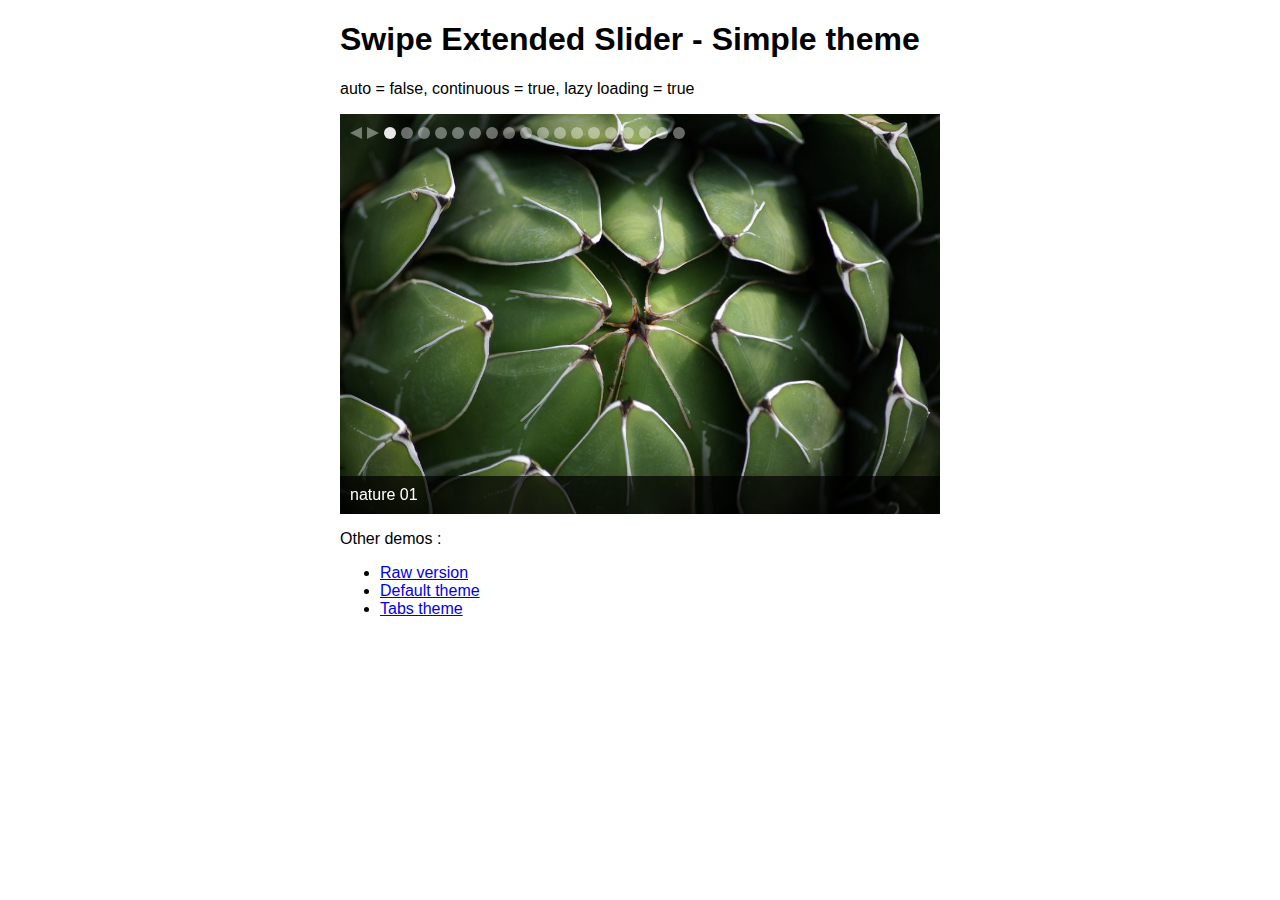
<file: demo_theme_simple.html>
<!DOCTYPE HTML> 
<html lang="fr">
	<head>
		<title>Swipe Extended</title>

		<meta charset="utf-8">
		<meta name="viewport" content="width=device-width, initial-scale=1.0, maximum-scale=1.0">

		<style type="text/css">
			body { max-width: 600px; margin: 0 auto; }
			* { font-family: sans-serif; }
		</style>

		<link href="base.css" rel="stylesheet">
		<link href="se-simple.css" rel="stylesheet">
	</head>
	<body>

		<h1>Swipe Extended Slider - Simple theme</h1>

		<p>auto = false, continuous = true, lazy loading = true</p>

		<div class="swipext se-simple" data-lazyload="true" data-continuous="true">
			<div class="swipe">
				<div class="swipe-wrap">
					<figure class="swipe-slide">
						<img src="img/nature_01.jpg" data-src="img/nature_01.jpg" alt="nature_01" />
						<figcaption class="swipe-slide-caption">nature 01</figcaption>
					</figure>
					
					<figure class="swipe-slide">
						<img src="[data-uri]"
							 data-src="img/nature_02.jpg" alt="nature_02" />
						<figcaption class="swipe-slide-caption">nature 02</figcaption>
					</figure>

					<figure class="swipe-slide">
						<img src="[data-uri]"
							 data-src="img/nature_03.jpg" alt="nature_03" />
						<figcaption class="swipe-slide-caption">nature 03</figcaption>
					</figure>
					
					<figure class="swipe-slide">
						<img src="[data-uri]"
							 data-src="img/nature_04.jpg" alt="nature_04" />
						<figcaption class="swipe-slide-caption">
							<h3>nature 04</h3>
							<p>Some content.</p>
						</figcaption>
					</figure>

					<figure class="swipe-slide">
						<img src="[data-uri]"
							 data-src="img/nature_05.jpg" alt="nature_05" />
						<figcaption class="swipe-slide-caption">nature 05</figcaption>
					</figure>
					
					<figure class="swipe-slide">
						<img src="[data-uri]"
							 data-src="img/nature_06.jpg" alt="nature_06" />
						<figcaption class="swipe-slide-caption">nature 06</figcaption>
					</figure>

					<figure class="swipe-slide">
						<img src="[data-uri]"
							 data-src="img/nature_07.jpg" alt="nature_07" />
						<figcaption class="swipe-slide-caption">nature 07</figcaption>
					</figure>

					<figure class="swipe-slide">
						<img src="[data-uri]"
							 data-src="img/nature_08.jpg" alt="nature_08" />
						<figcaption class="swipe-slide-caption">nature 08</figcaption>
					</figure>

					<figure class="swipe-slide">
						<img src="[data-uri]"
							 data-src="img/nature_09.jpg" alt="nature_09" />
						<figcaption class="swipe-slide-caption">nature 09</figcaption>
					</figure>

					<figure class="swipe-slide">
						<img src="[data-uri]"
							 data-src="img/nature_10.jpg" alt="nature_10" />
						<figcaption class="swipe-slide-caption">nature 10</figcaption>
					</figure>

					<figure class="swipe-slide">
						<img src="[data-uri]"
							 data-src="img/nature_11.jpg" alt="nature_11" />
						<figcaption class="swipe-slide-caption">nature 11</figcaption>
					</figure>

					<figure class="swipe-slide">
						<img src="[data-uri]"
							 data-src="img/nature_12.jpg" alt="nature_12" />
						<figcaption class="swipe-slide-caption">nature 12</figcaption>
					</figure>

					<figure class="swipe-slide">
						<img src="[data-uri]"
							 data-src="img/nature_13.jpg" alt="nature_13" />
						<figcaption class="swipe-slide-caption">nature 13</figcaption>
					</figure>

					<figure class="swipe-slide">
						<img src="[data-uri]"
							 data-src="img/nature_14.jpg" alt="nature_14" />
						<figcaption class="swipe-slide-caption">nature 14</figcaption>
					</figure>

					<figure class="swipe-slide">
						<img src="[data-uri]"
							 data-src="img/nature_15.jpg" alt="nature_15" />
						<figcaption class="swipe-slide-caption">nature 15</figcaption>
					</figure>

					<figure class="swipe-slide">
						<img src="[data-uri]"
							 data-src="img/nature_16.jpg" alt="nature_16" />
						<figcaption class="swipe-slide-caption">nature 16</figcaption>
					</figure>

					<figure class="swipe-slide">
						<img src="[data-uri]"
							 data-src="img/nature_17.jpg" alt="nature_17" />
						<figcaption class="swipe-slide-caption">nature 17</figcaption>
					</figure>

					<figure class="swipe-slide">
						<img src="[data-uri]"
							 data-src="img/nature_18.jpg" alt="nature_18" />
						<figcaption class="swipe-slide-caption">nature 18</figcaption>
					</figure>
				</div>
			</div>
			<div class="swipe-nav">
				<button class="swipe-prev">Prev</button>
				<button class="swipe-next">Next</button>
				<div class="swipe-pages"></div>
			</div>
			<div class="swipe-caption"></div>
		</div>

		<p>Other demos :</p>
		<ul>
			<li><a href="demo_raw.html">Raw version</a></li>
			<li><a href="demo_theme_default.html">Default theme</a></li>
			<li><a href="demo_theme_tabs.html">Tabs theme</a></li>
		</ul>

		<script src="jquery.js"></script>
		<script src="swipe.js"></script>
		<script src="swipext.js"></script>
		<script>
			jQuery(document).ready(function($) {

			 	$('.swipext').swipext();
			});
		</script>
	</body>
</html>
</file>
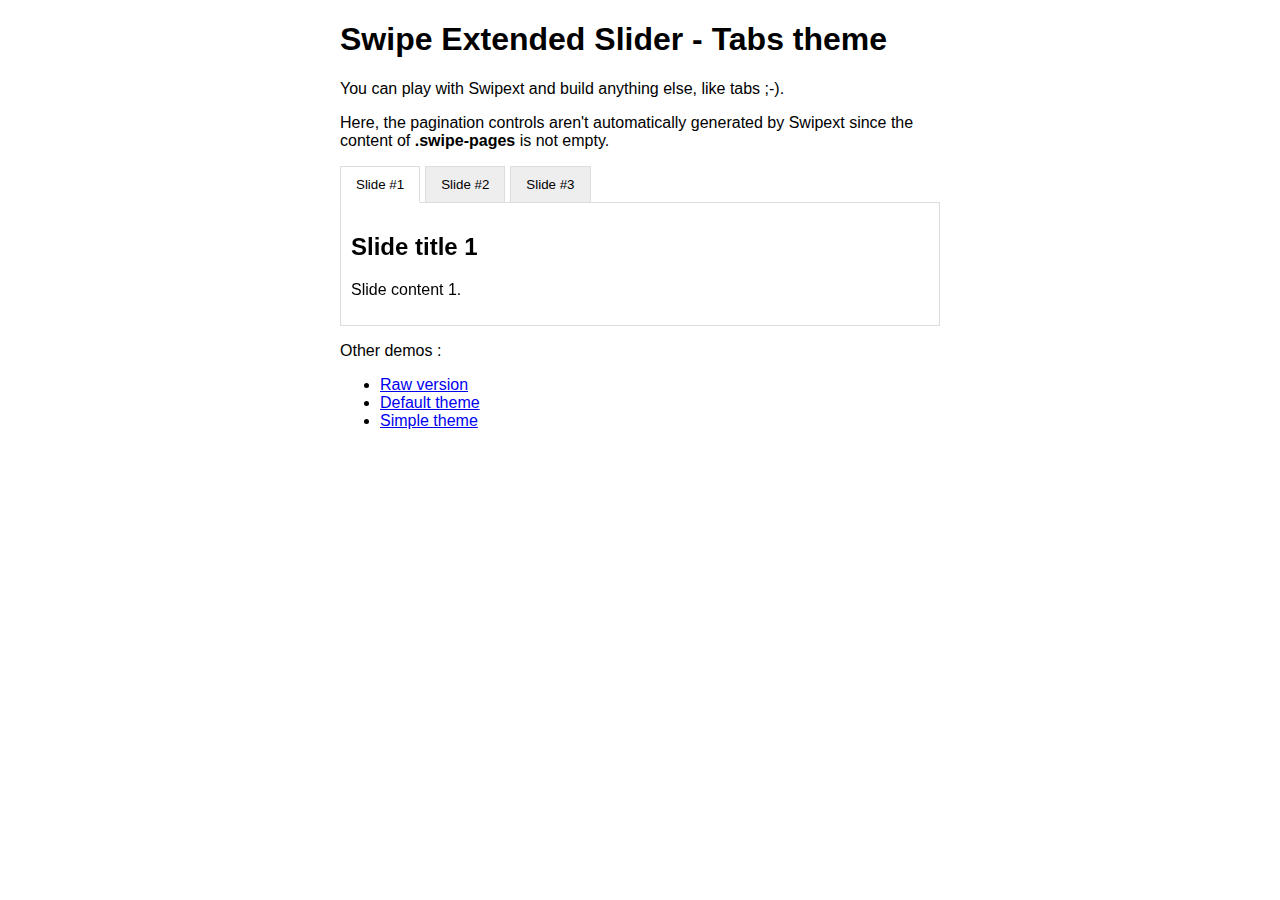
<file: demo_theme_tabs.html>
<!DOCTYPE HTML> 
<html lang="fr">
	<head>
		<title>Swipe Extended</title>

		<meta charset="utf-8">
		<meta name="viewport" content="width=device-width, initial-scale=1.0, maximum-scale=1.0">

		<style type="text/css">
			body { max-width: 600px; margin: 0 auto; }
			* { font-family: sans-serif; }
		</style>

		<link href="base.css" rel="stylesheet">
		<link href="se-tabs.css" rel="stylesheet">
	</head>
	<body>

		<h1>Swipe Extended Slider - Tabs theme</h1>

		<p>You can play with Swipext and build anything else, like tabs ;-).<p>

		<p>Here, the pagination controls aren't automatically generated by Swipext since the
		content of <strong>.swipe-pages</strong> is not empty.</p>

		<div class="swipext se-tabs">
			<div class="swipe-pages">
				<button class="swipe-page" data-index="0">Slide #1</button>
				<button class="swipe-page" data-index="1">Slide #2</button>
				<button class="swipe-page" data-index="2">Slide #3</button>
			</div>
			<div class="swipe">
				<div class="swipe-wrap">
					<div class="swipe-slide">
						<h2>Slide title 1</h2>
						<p>Slide content 1.</p>
					</div>
					<div class="swipe-slide">
						<h2>Slide title 2</h2>
						<p>Slide content 2.</p>
					</div>
					<div class="swipe-slide">
						<h2>Slide title 3</h2>
						<p>Slide content 3.</p>
					</div>
				</div>
			</div>
		</div>

		<p>Other demos :</p>
		<ul>
			<li><a href="demo_raw.html">Raw version</a></li>
			<li><a href="demo_theme_default.html">Default theme</a></li>
			<li><a href="demo_theme_simple.html">Simple theme</a></li>
		</ul>

		<script src="jquery.js"></script>
		<script src="swipe.js"></script>
		<script src="swipext.js"></script>
		<script>
			jQuery(document).ready(function($) {

			 	$('.swipext').swipext();
			});
		</script>
	</body>
</html>
</file>
<file: stylesheets/styles.css>
@import url(https://fonts.googleapis.com/css?family=Lato:300italic,700italic,300,700);
html {
  background: #6C7989;
  background: #6c7989 -webkit-gradient(linear, 50% 0%, 50% 100%, color-stop(0%, #6c7989), color-stop(100%, #434b55)) fixed;
  background: #6c7989 -webkit-linear-gradient(#6c7989, #434b55) fixed;
  background: #6c7989 -moz-linear-gradient(#6c7989, #434b55) fixed;
  background: #6c7989 -o-linear-gradient(#6c7989, #434b55) fixed;
  background: #6c7989 -ms-linear-gradient(#6c7989, #434b55) fixed;
  background: #6c7989 linear-gradient(#6c7989, #434b55) fixed;
}

body {
  padding: 50px 0;
  margin: 0;
  font: 14px/1.5 Lato, "Helvetica Neue", Helvetica, Arial, sans-serif;
  color: #555;
  font-weight: 300;
  background: url('[data-uri]') fixed;
}

.wrapper {
  width: 640px;
  margin: 0 auto;
  background: #DEDEDE;
  -webkit-border-radius: 8px;
  -moz-border-radius: 8px;
  -ms-border-radius: 8px;
  -o-border-radius: 8px;
  border-radius: 8px;
  -webkit-box-shadow: rgba(0, 0, 0, 0.2) 0 0 0 1px, rgba(0, 0, 0, 0.45) 0 3px 10px;
  -moz-box-shadow: rgba(0, 0, 0, 0.2) 0 0 0 1px, rgba(0, 0, 0, 0.45) 0 3px 10px;
  box-shadow: rgba(0, 0, 0, 0.2) 0 0 0 1px, rgba(0, 0, 0, 0.45) 0 3px 10px;
}

header, section, footer {
  display: block;
}

a {
  color: #069;
  text-decoration: none;
}

p {
  margin: 0 0 20px;
  padding: 0;
}

strong {
  color: #222;
  font-weight: 700;
}

header {
  -webkit-border-radius: 8px 8px 0 0;
  -moz-border-radius: 8px 8px 0 0;
  -ms-border-radius: 8px 8px 0 0;
  -o-border-radius: 8px 8px 0 0;
  border-radius: 8px 8px 0 0;
  background: #C6EAFA;
  background: -webkit-gradient(linear, 50% 0%, 50% 100%, color-stop(0%, #ddfbfc), color-stop(100%, #c6eafa));
  background: -webkit-linear-gradient(#ddfbfc, #c6eafa);
  background: -moz-linear-gradient(#ddfbfc, #c6eafa);
  background: -o-linear-gradient(#ddfbfc, #c6eafa);
  background: -ms-linear-gradient(#ddfbfc, #c6eafa);
  background: linear-gradient(#ddfbfc, #c6eafa);
  position: relative;
  padding: 15px 20px;
  border-bottom: 1px solid #B2D2E1;
}
header h1 {
  margin: 0;
  padding: 0;
  font-size: 24px;
  line-height: 1.2;
  color: #069;
  text-shadow: rgba(255, 255, 255, 0.9) 0 1px 0;
}
header.without-description h1 {
  margin: 10px 0;
}
header p {
  margin: 0;
  color: #61778B;
  width: 300px;
  font-size: 13px;
}
header p.view {
  display: none;
  font-weight: 700;
  text-shadow: rgba(255, 255, 255, 0.9) 0 1px 0;
  -webkit-font-smoothing: antialiased;
}
header p.view a {
  color: #06c;
}
header p.view small {
  font-weight: 400;
}
header ul {
  margin: 0;
  padding: 0;
  list-style: none;
  position: absolute;
  z-index: 1;
  right: 20px;
  top: 20px;
  height: 38px;
  padding: 1px 0;
  background: #5198DF;
  background: -webkit-gradient(linear, 50% 0%, 50% 100%, color-stop(0%, #77b9fb), color-stop(100%, #3782cd));
  background: -webkit-linear-gradient(#77b9fb, #3782cd);
  background: -moz-linear-gradient(#77b9fb, #3782cd);
  background: -o-linear-gradient(#77b9fb, #3782cd);
  background: -ms-linear-gradient(#77b9fb, #3782cd);
  background: linear-gradient(#77b9fb, #3782cd);
  border-radius: 5px;
  -webkit-box-shadow: inset rgba(255, 255, 255, 0.45) 0 1px 0, inset rgba(0, 0, 0, 0.2) 0 -1px 0;
  -moz-box-shadow: inset rgba(255, 255, 255, 0.45) 0 1px 0, inset rgba(0, 0, 0, 0.2) 0 -1px 0;
  box-shadow: inset rgba(255, 255, 255, 0.45) 0 1px 0, inset rgba(0, 0, 0, 0.2) 0 -1px 0;
  width: auto;
}
header ul:before {
  content: '';
  position: absolute;
  z-index: -1;
  left: -5px;
  top: -4px;
  right: -5px;
  bottom: -6px;
  background: rgba(0, 0, 0, 0.1);
  -webkit-border-radius: 8px;
  -moz-border-radius: 8px;
  -ms-border-radius: 8px;
  -o-border-radius: 8px;
  border-radius: 8px;
  -webkit-box-shadow: rgba(0, 0, 0, 0.2) 0 -1px 0, inset rgba(255, 255, 255, 0.7) 0 -1px 0;
  -moz-box-shadow: rgba(0, 0, 0, 0.2) 0 -1px 0, inset rgba(255, 255, 255, 0.7) 0 -1px 0;
  box-shadow: rgba(0, 0, 0, 0.2) 0 -1px 0, inset rgba(255, 255, 255, 0.7) 0 -1px 0;
}
header ul li {
  width: 79px;
  float: left;
  border-right: 1px solid #3A7CBE;
  height: 38px;
}
header ul li.single {
  border: none;
}
header ul li + li {
  width: 78px;
  border-left: 1px solid #8BBEF3;
}
header ul li + li + li {
  border-right: none;
  width: 79px;
}
header ul a {
  line-height: 1;
  font-size: 11px;
  color: #fff;
  color: rgba(255, 255, 255, 0.8);
  display: block;
  text-align: center;
  font-weight: 400;
  padding-top: 6px;
  height: 40px;
  text-shadow: rgba(0, 0, 0, 0.4) 0 -1px 0;
}
header ul a strong {
  font-size: 14px;
  display: block;
  color: #fff;
  -webkit-font-smoothing: antialiased;
}

section {
  padding: 15px 20px;
  font-size: 15px;
  border-top: 1px solid #fff;
  background: -webkit-gradient(linear, 50% 0%, 50% 700, color-stop(0%, #fafafa), color-stop(100%, #dedede));
  background: -webkit-linear-gradient(#fafafa, #dedede 700px);
  background: -moz-linear-gradient(#fafafa, #dedede 700px);
  background: -o-linear-gradient(#fafafa, #dedede 700px);
  background: -ms-linear-gradient(#fafafa, #dedede 700px);
  background: linear-gradient(#fafafa, #dedede 700px);
  -webkit-border-radius: 0 0 8px 8px;
  -moz-border-radius: 0 0 8px 8px;
  -ms-border-radius: 0 0 8px 8px;
  -o-border-radius: 0 0 8px 8px;
  border-radius: 0 0 8px 8px;
  position: relative;
}

h1, h2, h3, h4, h5, h6 {
  color: #222;
  padding: 0;
  margin: 0 0 20px;
  line-height: 1.2;
}

p, ul, ol, table, pre, dl {
  margin: 0 0 20px;
}

h1, h2, h3 {
  line-height: 1.1;
}

h1 {
  font-size: 28px;
}

h2 {
  color: #393939;
}

h3, h4, h5, h6 {
  color: #494949;
}

blockquote {
  margin: 0 -20px 20px;
  padding: 15px 20px 1px 40px;
  font-style: italic;
  background: #ccc;
  background: rgba(0, 0, 0, 0.06);
  color: #222;
}

img {
  max-width: 100%;
}

code, pre {
  font-family: Monaco, Bitstream Vera Sans Mono, Lucida Console, Terminal;
  color: #333;
  font-size: 12px;
  overflow-x: auto;
}

pre {
  padding: 20px;
  background: #3A3C42;
  color: #f8f8f2;
  margin: 0 -20px 20px;
}
pre code {
  color: #f8f8f2;
}
li pre {
  margin-left: -60px;
  padding-left: 60px;
}

table {
  width: 100%;
  border-collapse: collapse;
}

th, td {
  text-align: left;
  padding: 5px 10px;
  border-bottom: 1px solid #aaa;
}

dt {
  color: #222;
  font-weight: 700;
}

th {
  color: #222;
}

small {
  font-size: 11px;
}

hr {
  border: 0;
  background: #aaa;
  height: 1px;
  margin: 0 0 20px;
}

footer {
  width: 640px;
  margin: 0 auto;
  padding: 20px 0 0;
  color: #ccc;
  overflow: hidden;
}
footer a {
  color: #fff;
  font-weight: bold;
}
footer p {
  float: left;
}
footer p + p {
  float: right;
}

@media print, screen and (max-width: 740px) {
  body {
    padding: 0;
  }

  .wrapper {
    -webkit-border-radius: 0;
    -moz-border-radius: 0;
    -ms-border-radius: 0;
    -o-border-radius: 0;
    border-radius: 0;
    -webkit-box-shadow: none;
    -moz-box-shadow: none;
    box-shadow: none;
    width: 100%;
  }

  footer {
    -webkit-border-radius: 0;
    -moz-border-radius: 0;
    -ms-border-radius: 0;
    -o-border-radius: 0;
    border-radius: 0;
    padding: 20px;
    width: auto;
  }
  footer p {
    float: none;
    margin: 0;
  }
  footer p + p {
    float: none;
  }
}
@media print, screen and (max-width:580px) {
  header ul {
    display: none;
  }

  header p.view {
    display: block;
  }

  header p {
    width: 100%;
  }
}
@media print {
  header p.view a small:before {
    content: 'at http://github.com/';
  }
}
</file>
<file: stylesheets/pygment_trac.css>
.highlight .hll { background-color: #49483e }
.highlight  { background: #3A3C42; color: #f8f8f2 }
.highlight .c { color: #75715e } /* Comment */
.highlight .err { color: #960050; background-color: #1e0010 } /* Error */
.highlight .k { color: #66d9ef } /* Keyword */
.highlight .l { color: #ae81ff } /* Literal */
.highlight .n { color: #f8f8f2 } /* Name */
.highlight .o { color: #f92672 } /* Operator */
.highlight .p { color: #f8f8f2 } /* Punctuation */
.highlight .cm { color: #75715e } /* Comment.Multiline */
.highlight .cp { color: #75715e } /* Comment.Preproc */
.highlight .c1 { color: #75715e } /* Comment.Single */
.highlight .cs { color: #75715e } /* Comment.Special */
.highlight .ge { font-style: italic } /* Generic.Emph */
.highlight .gs { font-weight: bold } /* Generic.Strong */
.highlight .kc { color: #66d9ef } /* Keyword.Constant */
.highlight .kd { color: #66d9ef } /* Keyword.Declaration */
.highlight .kn { color: #f92672 } /* Keyword.Namespace */
.highlight .kp { color: #66d9ef } /* Keyword.Pseudo */
.highlight .kr { color: #66d9ef } /* Keyword.Reserved */
.highlight .kt { color: #66d9ef } /* Keyword.Type */
.highlight .ld { color: #e6db74 } /* Literal.Date */
.highlight .m { color: #ae81ff } /* Literal.Number */
.highlight .s { color: #e6db74 } /* Literal.String */
.highlight .na { color: #a6e22e } /* Name.Attribute */
.highlight .nb { color: #f8f8f2 } /* Name.Builtin */
.highlight .nc { color: #a6e22e } /* Name.Class */
.highlight .no { color: #66d9ef } /* Name.Constant */
.highlight .nd { color: #a6e22e } /* Name.Decorator */
.highlight .ni { color: #f8f8f2 } /* Name.Entity */
.highlight .ne { color: #a6e22e } /* Name.Exception */
.highlight .nf { color: #a6e22e } /* Name.Function */
.highlight .nl { color: #f8f8f2 } /* Name.Label */
.highlight .nn { color: #f8f8f2 } /* Name.Namespace */
.highlight .nx { color: #a6e22e } /* Name.Other */
.highlight .py { color: #f8f8f2 } /* Name.Property */
.highlight .nt { color: #f92672 } /* Name.Tag */
.highlight .nv { color: #f8f8f2 } /* Name.Variable */
.highlight .ow { color: #f92672 } /* Operator.Word */
.highlight .w { color: #f8f8f2 } /* Text.Whitespace */
.highlight .mf { color: #ae81ff } /* Literal.Number.Float */
.highlight .mh { color: #ae81ff } /* Literal.Number.Hex */
.highlight .mi { color: #ae81ff } /* Literal.Number.Integer */
.highlight .mo { color: #ae81ff } /* Literal.Number.Oct */
.highlight .sb { color: #e6db74 } /* Literal.String.Backtick */
.highlight .sc { color: #e6db74 } /* Literal.String.Char */
.highlight .sd { color: #e6db74 } /* Literal.String.Doc */
.highlight .s2 { color: #e6db74 } /* Literal.String.Double */
.highlight .se { color: #ae81ff } /* Literal.String.Escape */
.highlight .sh { color: #e6db74 } /* Literal.String.Heredoc */
.highlight .si { color: #e6db74 } /* Literal.String.Interpol */
.highlight .sx { color: #e6db74 } /* Literal.String.Other */
.highlight .sr { color: #e6db74 } /* Literal.String.Regex */
.highlight .s1 { color: #e6db74 } /* Literal.String.Single */
.highlight .ss { color: #e6db74 } /* Literal.String.Symbol */
.highlight .bp { color: #f8f8f2 } /* Name.Builtin.Pseudo */
.highlight .vc { color: #f8f8f2 } /* Name.Variable.Class */
.highlight .vg { color: #f8f8f2 } /* Name.Variable.Global */
.highlight .vi { color: #f8f8f2 } /* Name.Variable.Instance */
.highlight .il { color: #ae81ff } /* Literal.Number.Integer.Long */
</file>
<file: base.css>
/**
 * Swipejs base rules
 */
.swipe {
	overflow: hidden;
	visibility: hidden;
	position: relative;
}
.swipe-wrap {
	overflow: hidden;
	position: relative;
}
.swipe-wrap > .swipe-slide {
	float:left;
	width:100%;
	position: relative;
	margin:0;
}
.swipe-slide img {
	vertical-align: middle;
	width: 100%;
}
figure.swipe-slide { text-align: center; }

/**
 * Swipext base rules
 */
.swipext { position: relative; }
.swipext button { cursor: pointer; }
</file>
<file: se-default.css>
/**
 * Swipext default theme.
 */
.se-default .swipe-prev,
.se-default .swipe-next {
	background: rgba(255, 255, 255, .2);
	border: none;
	border-radius: 4px;
	color: white;
	font-size: 2em;
	font-weight: bold;
	padding: 5px 10px 10px;
	position: absolute;
	top: 10px;
	text-transform: uppercase;
}
.se-default .swipe-prev:hover,
.se-default .swipe-next:hover {
	background: rgba(255, 255, 255, .8);
	color: slategray;
}
.se-default .swipe-prev { left: 10px; }
.se-default .swipe-next { right: 10px; }

.se-default .swipe-caption {
	border-radius: 4px;
	box-sizing: border-box;
	color: #333;
	font-size: 1.1em;
	margin-top: 5px;
}

.se-default .swipe-pages { text-align: center; }
.se-default .swipe-page {
	background: #ccc;
	border-radius: 2px;
	border: none;
	color: #333;
	margin-right: 5px;
	padding: 3px 9px;
}
.se-default .swipe-page:hover {
	background: steelblue;
	color: white;
}
.se-default .swipe-page.active { 
	background: slategray;
	color: white;
}

.se-default .hide { display: none; }
</file>
<file: se-simple.css>
/**
 * Swipext simple theme.
 */
.se-simple { background-color: black; }
.se-simple .swipe-nav {
	padding: 10px;
	position: absolute;
	top: 0; left: 0; right: 0;
}
.se-simple .swipe-nav:hover {
	background: rgba(0, 0, 0, .4);
}

.se-simple .swipe-nav button { 
	background: rgba(255, 255, 255, .4);
	display: block;
	float: left;
	margin: 3px 5px 3px 0;
	padding: 0;
	height: 12px;
	width: 12px;
	text-indent: -500em;
}
.se-simple .swipe-prev,
.se-simple .swipe-next {
	background: none !important;
	border-color: transparent;
	border-width: 6px 0 6px 0;
	border-style: solid;
}
.se-simple .swipe-prev {
	border-left: none;
	border-right-color: rgba(255, 255, 255, .4);
	border-right-width: 12px;
	border-right-style: solid;
}
.se-simple .swipe-prev:hover { border-right-color: rgba(255, 255, 255, .9); }
.se-simple .swipe-next {
	border-right: none;
	border-left-color: rgba(255, 255, 255, 0.4);
	border-left-width: 12px;
	border-left-style: solid;
}
.se-simple .swipe-next:hover { border-left-color: rgba(255, 255, 255, .9); }
.se-simple .swipe-page {
	border: none;
	border-radius: 12px;
}
.se-simple .swipe-nav button:hover,
.se-simple .swipe-page.active { background: rgba(255, 255, 255, .9); }

.se-simple .swipe-caption {
	background: rgba(0, 0, 0, 0.7);
	color: white;
	padding: 10px;
	position: absolute;
	bottom: 0; left: 0; right: 0;
}


.se-simple .hide { visibility: hidden; }
</file>
<file: se-tabs.css>
/**
 * Swipext tabs theme.
 */
.se-tabs::after {
	content: "";
	display: table;
	clear: both;
}

.se-tabs .swipe-pages {
	border-color: #ddd;
	border-style: solid;
	border-width: 0 0 1px 0;
}
.se-tabs .swipe-pages:after {
	clear: both;
	content: '';
	display: block;
}
.se-tabs .swipe-pages {
	display: block;
	height: auto;
	width: auto;
}

.se-tabs .swipe-page {
	background-color: #eee;
	border: 1px solid #ddd;
	display: block;
	float: left;
	margin: 0 5px -1px 0;
	padding: 10px 15px;
	text-decoration: none;
}
.se-tabs .swipe-page.active {
	background-color: white;
	border-bottom: 1px solid white; 
}

.se-tabs .swipe {
	border: 1px solid #ddd;
	border-top-width: 0;
}
.se-tabs .swipe-slide {
	box-sizing: border-box;
	padding: 10px;
}
.se-tabs .swipe-slide.active { display: block; }
</file>
